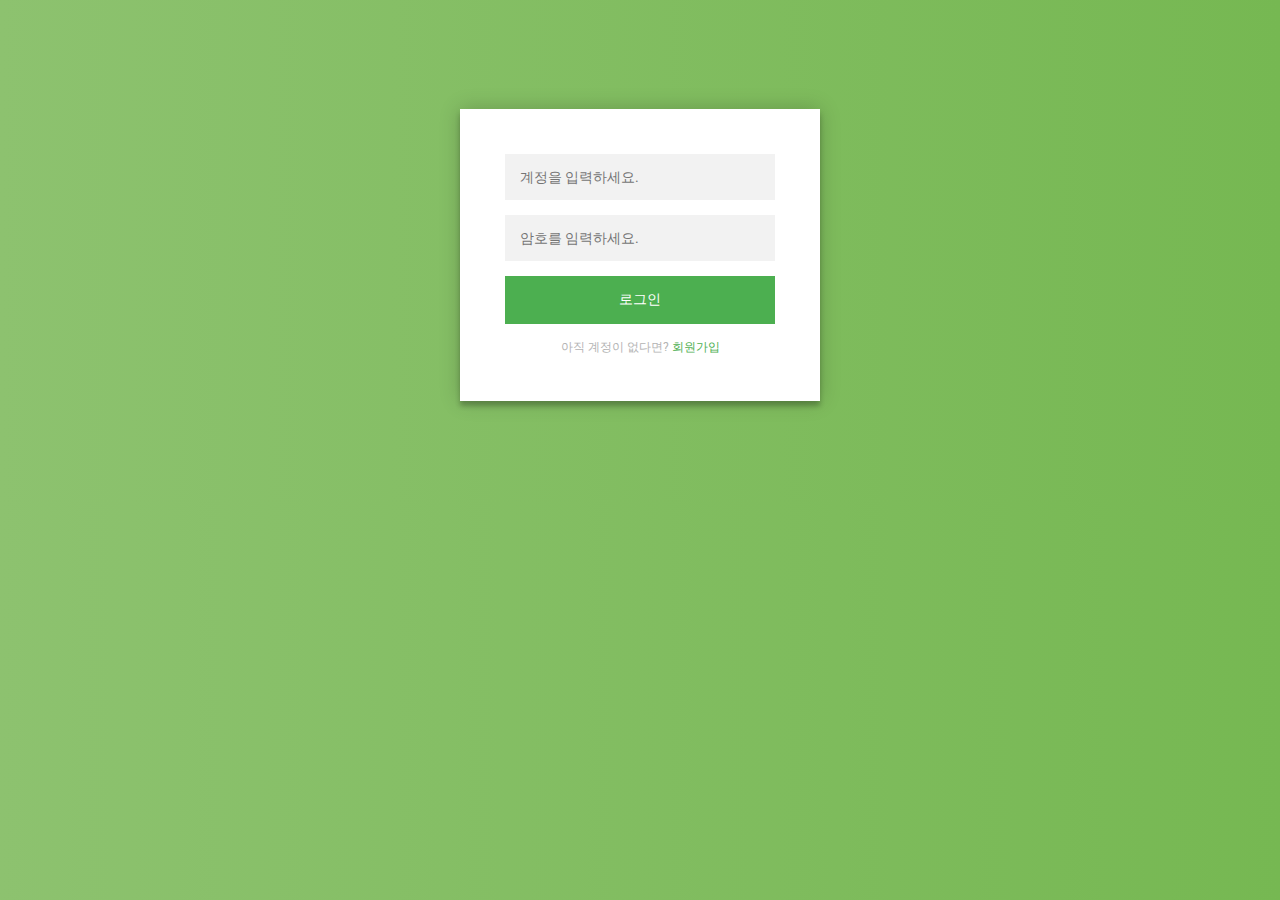
<file: index.html>
<!DOCTYPE html>
<html lang="ko">
<head>
	<meta charset="UTF-8">
	<title>한국미용협회</title>
	<link rel="stylesheet" href="style.css" class="style">
	<script src="https://ajax.googleapis.com/ajax/libs/jquery/3.5.1/jquery.min.js"></script>

</head>
<body>
	<!--로그인창-->
	<div class="login-page">
  <div class="form">
    <form class="register-form">
      <input type="text" placeholder="account"/>
      <input type="password" placeholder="password"/>
      <input type="text" placeholder="email address"/>
      <button>create</button>
      <p class="message">Already registered? <a href="#">Sign In</a></p>
    </form>
    <form class="login-form">
      <input type="text" placeholder="계정을 입력하세요."/>
      <input type="password" placeholder="암호를 임력하세요."/>
      <button>로그인</button>
      <p class="message">아직 계정이 없다면? <a href="#">회원가입</a></p>
    </form>
  </div>
</div>
	<!--회원가입창-->

		<!-- 로그인창 스크립트 -->
<script>
		$('.message a').click(function(){
   $('form').animate({height: "toggle", opacity: "toggle"}, "slow");
});</script>

		
</body>


	<!--Copyright (c) 2020 by Aigars Silkalns (https://codepen.io/colorlib/pen/rxddKy)

Permission is hereby granted, free of charge, to any person obtaining a copy of this software and associated documentation files (the "Software"), to deal in the Software without restriction, including without limitation the rights to use, copy, modify, merge, publish, distribute, sublicense, and/or sell copies of the Software, and to permit persons to whom the Software is furnished to do so, subject to the following conditions:

The above copyright notice and this permission notice shall be included in all copies or substantial portions of the Software.

THE SOFTWARE IS PROVIDED "AS IS", WITHOUT WARRANTY OF ANY KIND, EXPRESS OR IMPLIED, INCLUDING BUT NOT LIMITED TO THE WARRANTIES OF MERCHANTABILITY, FITNESS FOR A PARTICULAR PURPOSE AND NONINFRINGEMENT. IN NO EVENT SHALL THE AUTHORS OR COPYRIGHT HOLDERS BE LIABLE FOR ANY CLAIM, DAMAGES OR OTHER LIABILITY, WHETHER IN AN ACTION OF CONTRACT, TORT OR OTHERWISE, ARISING FROM, OUT OF OR IN CONNECTION WITH THE SOFTWARE OR THE USE OR OTHER DEALINGS IN THE SOFTWARE.-->
</html>
</file>
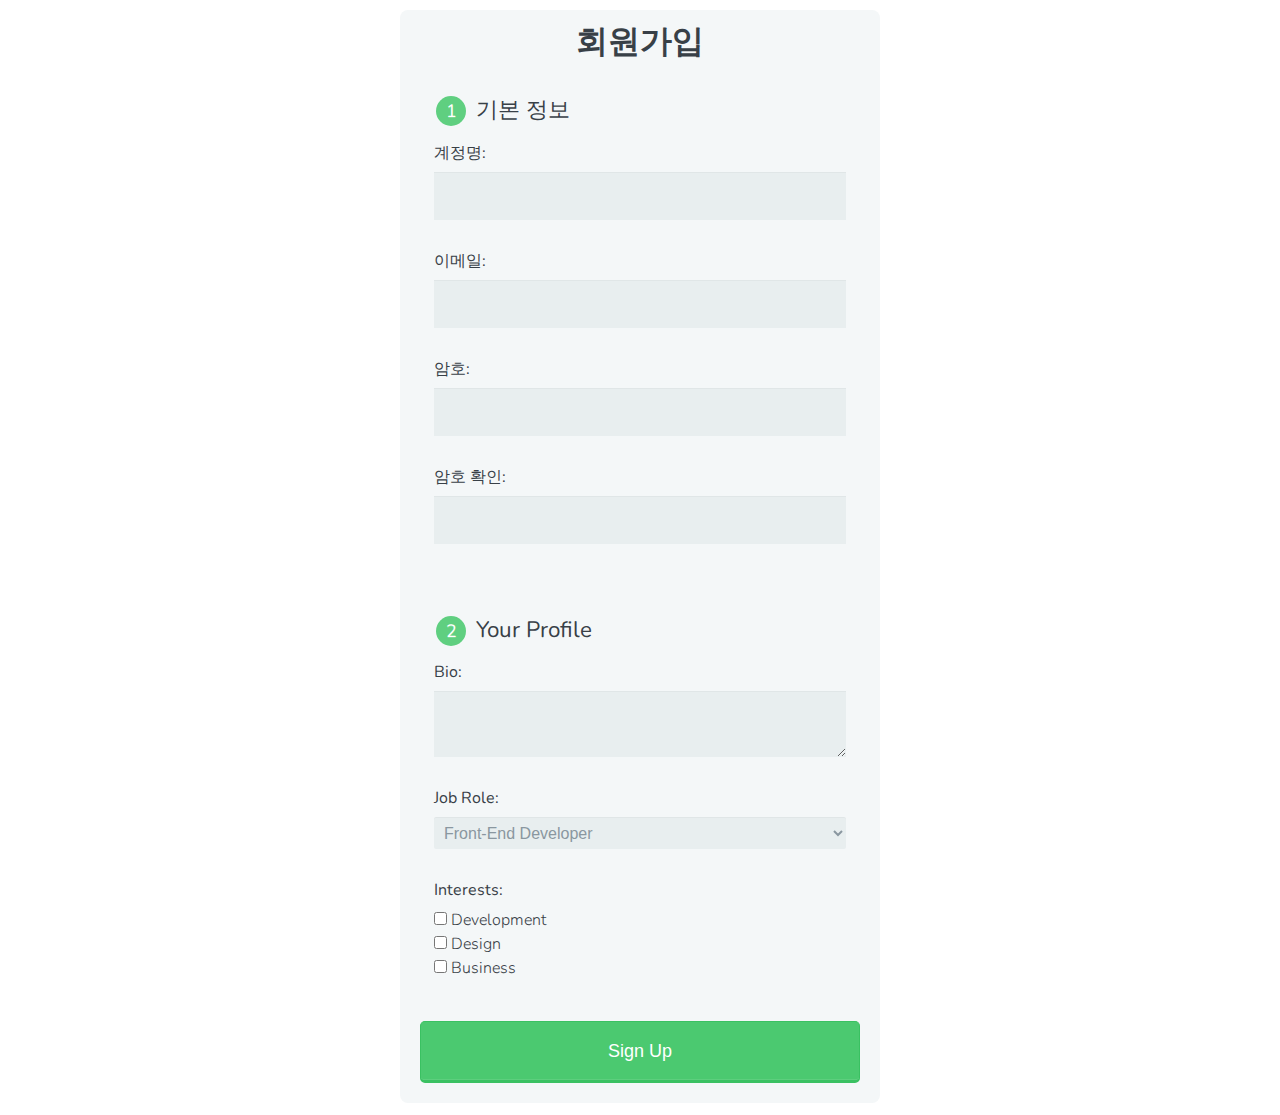
<file: signup.html>
<html>
    <head>
        <meta charset="utf-8">
        <meta name="viewport" content="width=device-width, initial-scale=1.0">
        <title>Sign Up Form</title>
        <link rel="stylesheet" href="https://codepen.io/gymratpacks/pen/VKzBEp#0">
        <link href='https://fonts.googleapis.com/css?family=Nunito:400,300' rel='stylesheet' type='text/css'>
        <link rel="stylesheet" href="signup.css">
    </head>
    <body>
      <div class="row">
    <div class="col-md-12">
      <form action="index.html" method="post">
        <h1> 회원가입 </h1>
        
        <fieldset>
          
          <legend><span class="number">1</span> 기본 정보</legend>
        
          <label for="name">계정명:</label>
          <input type="text" id="account" name="user_account">
        
          <label for="email">이메일:</label>
          <input type="email" id="mail" name="user_email">
       
          <label for="password">암호:</label>
          <input type="password" id="password"       name="user_password">
        
			<label for="confirm_password">암호 확인:</label>
			<input type="password" id="c_password" name="confirm_password">
			<font id="chkNotice" size="2"></font>
			
        </fieldset>
        <fieldset>  
        
          <legend><span class="number">2</span> Your Profile</legend>
          
         <label for="bio">Bio:</label>
          <textarea id="bio" name="user_bio"></textarea>
        
       
        
         <label for="job">Job Role:</label>
          <select id="job" name="user_job">
            <optgroup label="Web">
              <option value="frontend_developer">Front-End Developer</option>
              <option value="php_developer">PHP Developer</option>
              <option value="python_developer">Python Developer</option>
              <option value="rails_developer">Rails Developer</option>
              <option value="web_designer">Web Designer</option>
              <option value="wordpress_developer">Wordpress Developer</option>
            </optgroup>
            <optgroup label="Mobile">
              <option value="android_developer">Android Developer</option>
              <option value="ios_developer">IOS Developer</option>
              <option value="mobile_designer">Mobile Designer</option>
            </optgroup>
            <optgroup label="Business">
              <option value="business_owner">Business Owner</option>
              <option value="freelancer">Freelancer</option>
            </optgroup>
          </select>
          
          <label>Interests:</label>
          <input type="checkbox" id="development" value="interest_development" name="user_interest"><label class="light" for="development">Development</label><br>
          <input type="checkbox" id="design" value="interest_design" name="user_interest"><label class="light" for="design">Design</label><br>
          <input type="checkbox" id="business" value="interest_business" name="user_interest"><label class="light" for="business">Business</label>
          
         </fieldset>
       
        <button type="submit">Sign Up</button>
		<script>
		  $(function(){
    $('#password').keyup(function(){
      $('#chkNotice').html('');
    });

    $('#c_password').keyup(function(){

        if($('#password').val() != $('#c_password').val()){
          $('#chkNotice').html('비밀번호 일치하지 않음<br><br>');
          $('#chkNotice').attr('color', '#f82a2aa3');
        } else{
          $('#chkNotice').html('비밀번호 일치함<br><br>');
          $('#chkNotice').attr('color', '#199894b3');
        }

    });
});
		  </script>  
        
       </form>
        </div>
      </div>
	</body>
		<!--Copyright (c) 2020 by Aaron Cuddeback (https://codepen.io/gymratpacks/pen/VKzBEp)

Permission is hereby granted, free of charge, to any person obtaining a copy of this software and associated documentation files (the "Software"), to deal in the Software without restriction, including without limitation the rights to use, copy, modify, merge, publish, distribute, sublicense, and/or sell copies of the Software, and to permit persons to whom the Software is furnished to do so, subject to the following conditions:

The above copyright notice and this permission notice shall be included in all copies or substantial portions of the Software.

THE SOFTWARE IS PROVIDED "AS IS", WITHOUT WARRANTY OF ANY KIND, EXPRESS OR IMPLIED, INCLUDING BUT NOT LIMITED TO THE WARRANTIES OF MERCHANTABILITY, FITNESS FOR A PARTICULAR PURPOSE AND NONINFRINGEMENT. IN NO EVENT SHALL THE AUTHORS OR COPYRIGHT HOLDERS BE LIABLE FOR ANY CLAIM, DAMAGES OR OTHER LIABILITY, WHETHER IN AN ACTION OF CONTRACT, TORT OR OTHERWISE, ARISING FROM, OUT OF OR IN CONNECTION WITH THE SOFTWARE OR THE USE OR OTHER DEALINGS IN THE SOFTWARE.-->
</html>
</file>
<file: style.css>
/* 로그인창 */
@import url(https://fonts.googleapis.com/css?family=Roboto:300);

.login-page {
  width: 360px;
  padding: 8% 0 0;
  margin: auto;
}
.form {
  position: relative;
  z-index: 1;
  background: #FFFFFF;
  max-width: 360px;
  margin: 0 auto 100px;
  padding: 45px;
  text-align: center;
  box-shadow: 0 0 20px 0 rgba(0, 0, 0, 0.2), 0 5px 5px 0 rgba(0, 0, 0, 0.24);
}
.form input {
  font-family: "Roboto", sans-serif;
  outline: 0;
  background: #f2f2f2;
  width: 100%;
  border: 0;
  margin: 0 0 15px;
  padding: 15px;
  box-sizing: border-box;
  font-size: 14px;
}
.form button {
  font-family: "Roboto", sans-serif;
  text-transform: uppercase;
  outline: 0;
  background: #4CAF50;
  width: 100%;
  border: 0;
  padding: 15px;
  color: #FFFFFF;
  font-size: 14px;
  -webkit-transition: all 0.3 ease;
  transition: all 0.3 ease;
  cursor: pointer;
}
.form button:hover,.form button:active,.form button:focus {
  background: #43A047;
}
.form .message {
  margin: 15px 0 0;
  color: #b3b3b3;
  font-size: 12px;
}
.form .message a {
  color: #4CAF50;
  text-decoration: none;
}
.form .register-form {
  display: none;
}
.container {
  position: relative;
  z-index: 1;
  max-width: 300px;
  margin: 0 auto;
}
.container:before, .container:after {
  content: "";
  display: block;
  clear: both;
}
.container .info {
  margin: 50px auto;
  text-align: center;
}
.container .info h1 {
  margin: 0 0 15px;
  padding: 0;
  font-size: 36px;
  font-weight: 300;
  color: #1a1a1a;
}
.container .info span {
  color: #4d4d4d;
  font-size: 12px;
}
.container .info span a {
  color: #000000;
  text-decoration: none;
}
.container .info span .fa {
  color: #EF3B3A;
}
body {
  background: #76b852; /* fallback for old browsers */
  background: -webkit-linear-gradient(right, #76b852, #8DC26F);
  background: -moz-linear-gradient(right, #76b852, #8DC26F);
  background: -o-linear-gradient(right, #76b852, #8DC26F);
  background: linear-gradient(to left, #76b852, #8DC26F);
  font-family: "Roboto", sans-serif;    
}
</file>
<file: signup.css>
/* 회원가입창 */
*, *:before, *:after {
  -moz-box-sizing: border-box;
  -webkit-box-sizing: border-box;
  box-sizing: border-box;
}

body {
  font-family: 'Nunito', sans-serif;
  color: #384047;
}

form {
  max-width: 300px;
  margin: 10px auto;
  padding: 10px 20px;
  background: #f4f7f8;
  border-radius: 8px;
}

h1 {
  margin: 0 0 30px 0;
  text-align: center;
}

input[type="text"],
input[type="password"],
input[type="date"],
input[type="datetime"],
input[type="email"],
input[type="number"],
input[type="search"],
input[type="tel"],
input[type="time"],
input[type="url"],
textarea,
select {
  background: rgba(255,255,255,0.1);
  border: none;
  font-size: 16px;
  height: auto;
  margin: 0;
  outline: 0;
  padding: 15px;
  width: 100%;
  background-color: #e8eeef;
  color: #8a97a0;
  box-shadow: 0 1px 0 rgba(0,0,0,0.03) inset;
  margin-bottom: 30px;
}

input[type="radio"],
input[type="checkbox"] {
  margin: 0 4px 8px 0;
}

select {
  padding: 6px;
  height: 32px;
  border-radius: 2px;
}

button {
  padding: 19px 39px 18px 39px;
  color: #FFF;
  background-color: #4bc970;
  font-size: 18px;
  text-align: center;
  font-style: normal;
  border-radius: 5px;
  width: 100%;
  border: 1px solid #3ac162;
  border-width: 1px 1px 3px;
  box-shadow: 0 -1px 0 rgba(255,255,255,0.1) inset;
  margin-bottom: 10px;
}

fieldset {
  margin-bottom: 30px;
  border: none;
}

legend {
  font-size: 1.4em;
  margin-bottom: 10px;
}

label {
  display: block;
  margin-bottom: 8px;
}

label.light {
  font-weight: 300;
  display: inline;
}

.number {
  background-color: #5fcf80;
  color: #fff;
  height: 30px;
  width: 30px;
  display: inline-block;
  font-size: 0.8em;
  margin-right: 4px;
  line-height: 30px;
  text-align: center;
  text-shadow: 0 1px 0 rgba(255,255,255,0.2);
  border-radius: 100%;
}

@media screen and (min-width: 480px) {

  form {
    max-width: 480px;
  }

}
</file>
